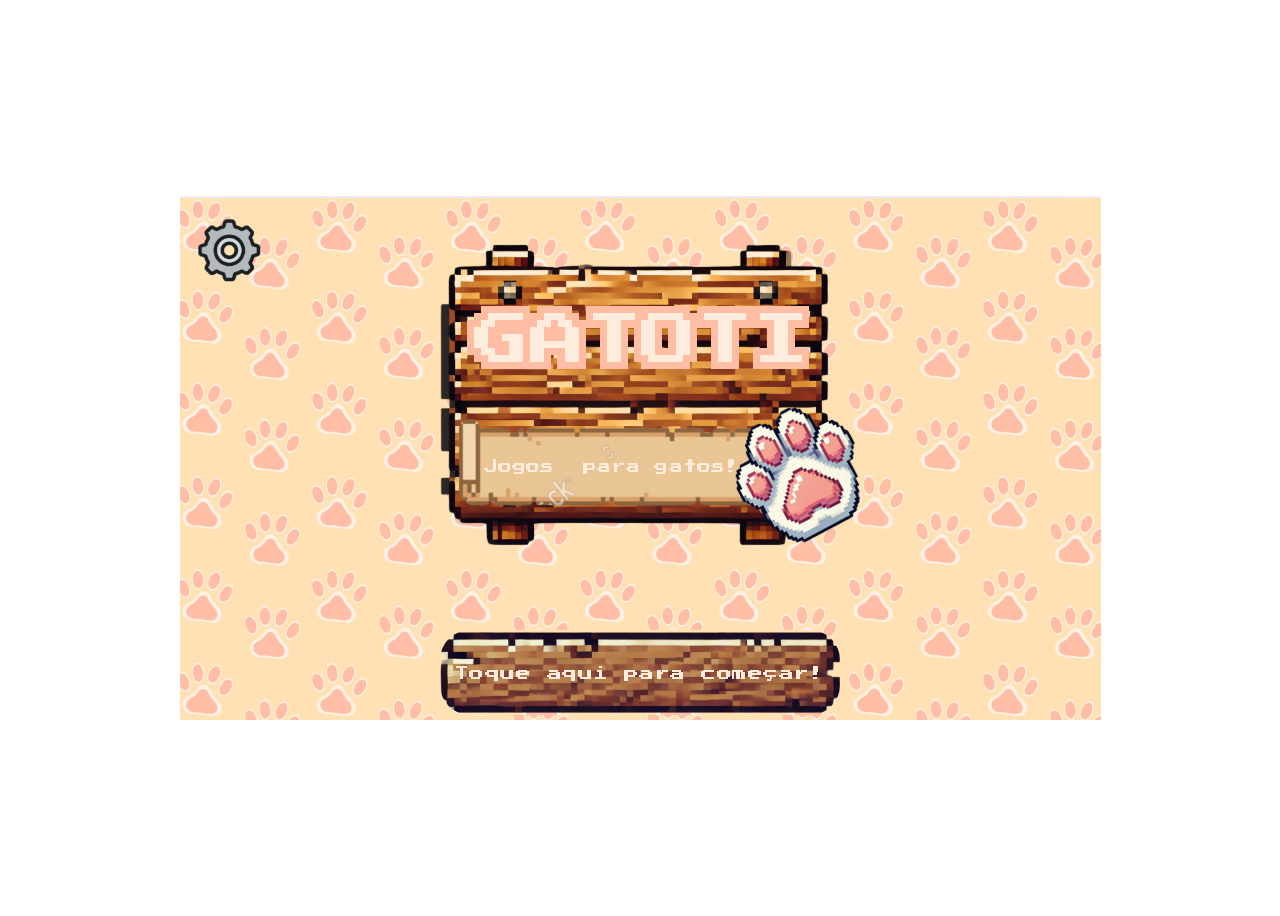
<file: index.html>
<!DOCTYPE html>
<html lang="en">
    <head>
        <meta charset="UTF-8" />
        <meta name="viewport" content="width=device-width, initial-scale=1.0" />
        <title>Tela inicial</title>
        <link rel="stylesheet" href="fases\telaInicial\hud.css" />
    </head>
    <body>
        <!--Aqui configura toda a página inicial-->
        <div class="container">
            <img class="fundo" src="assets\fundos\telaInicial.png" /><!--Adiciona a tela de fundo que está sendo modificada em css-->
            
            <!--Adiciona o botão com suas fucnionalidades programadas em css-->
            <img
                class="botao"
                src="assets/outros/botaoInicial.png"     
                onclick="window.location.href='fase1.html';"
            />
        </div>
    </body>
</html>
</file>
